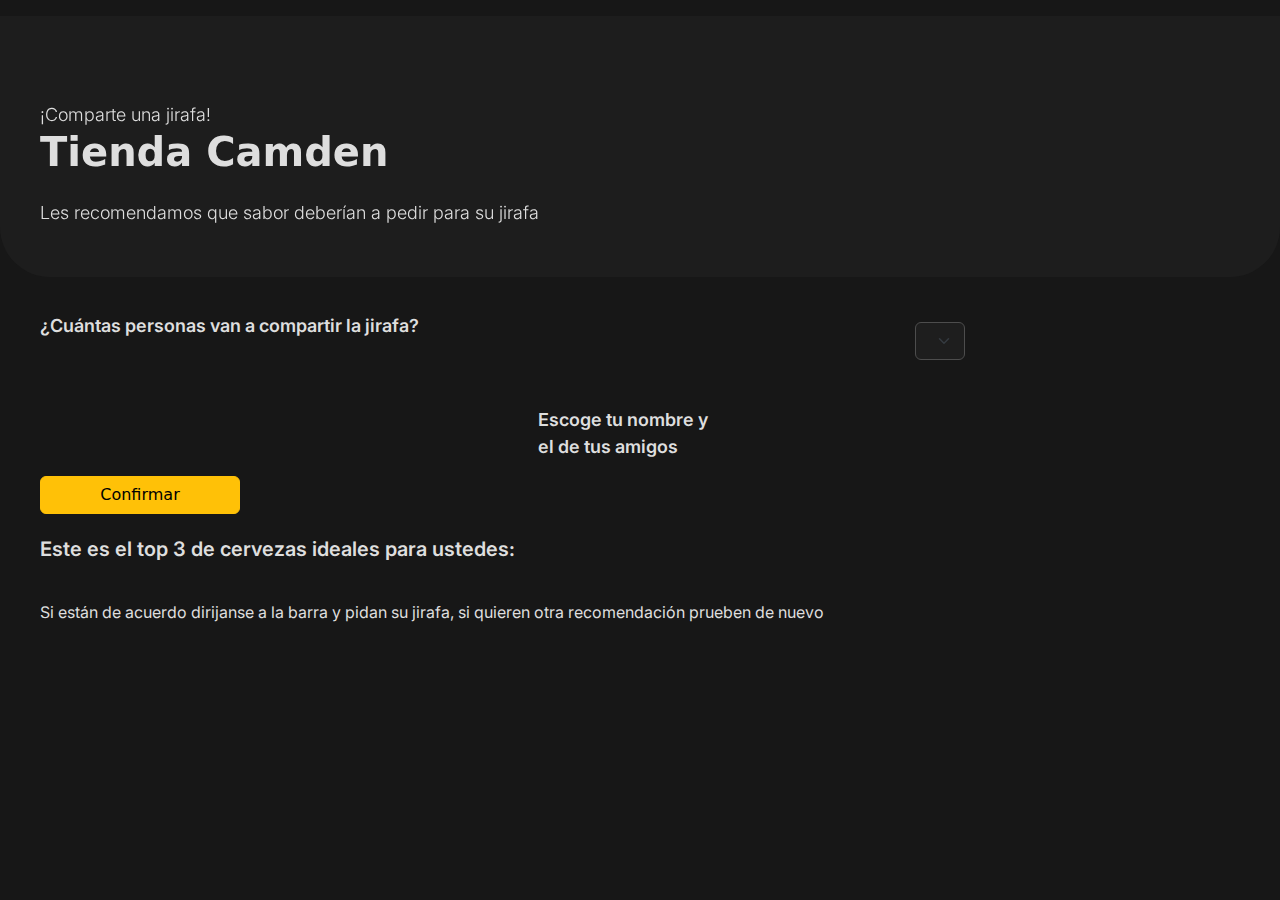
<file: index.html>
<!DOCTYPE html>
<html lang="en">
<head>
  <meta charset="UTF-8">
  <meta http-equiv="X-UA-Compatible" content="IE=edge">
  <meta name="viewport" content="width=device-width, initial-scale=1.0">
  <link rel="stylesheet" href="style.css">
  <link rel="stylesheet" href="https://cdn.jsdelivr.net/npm/bootstrap@5.3.0/dist/css/bootstrap.min.css">

  <link rel="preconnect" href="https://fonts.googleapis.com">
  <link rel="preconnect" href="https://fonts.gstatic.com" crossorigin>
  <link href="https://fonts.googleapis.com/css2?family=Be+Vietnam+Pro:wght@400;600&display=swap" rel="stylesheet">
  <link href="https://cdn.jsdelivr.net/npm/bootstrap@5.3.0-alpha1/dist/css/bootstrap.min.css" rel="stylesheet"
      integrity="sha384-GLhlTQ8iRABdZLl6O3oVMWSktQOp6b7In1Zl3/Jr59b6EGGoI1aFkw7cmDA6j6gD" crossorigin="anonymous">
  <title>Camden</title>
</head>
<body>
  <ul class="names-list">
  </ul>

   <!----Contenedor Banner: subtitulo, nombre de la tienda, imagen------>
  <div class="container-banner">
    <div class="banner">
      <div class="banner-text">
        <p class="subtitle-banner">¡Comparte una jirafa!</p>
        <h1 class="title-banner">Tienda Camden</h1>
      </div>
      <div class="header-text">
        <p class="title-header">Les recomendamos que sabor deberían a pedir para su jirafa </p>
      </div>
    </div>
  </div>

   <!----Contenedor Header: titulo, descripcion------>
  <div class="container-header">

  </div>

   <!----Contenedor Header: cliente base, cantidad, amigos, sliders------>

   <!-- <div class="container-main">
    <div class="container-baseclient">
      <p class="title-baseclient">Escoge cual es tu nombre </p>
        <div class="input-group mb-3">
          <select name="drop1" class="form-select" id="inputGroupSelect01">
            <option selected>Escoge tu nombre</option>
          </select>
        </div>
    </div> -->

    <div class="container-quantity">
      <div class="text-quantity">
        <p class="title-quantity">¿Cuántas personas van a compartir la jirafa?</p>
      </div>
      <div class="drop-quantity">
      <div class="col-4">
        <div class="input-group mb-3">
          <select name="drop2" class="form-select" id="inputGroupSelect02">
            <option selected>-</option>
          </select>
        </div>
      </div>
    </div>
    </div>
  </div>

  <div class="container-friends">
    <div class="row justify-content-md-center">
      <div class="col col-lg-2">
        <p class="title-friends">Escoge tu nombre y el de tus amigos</p>
      </div>
      <div class="col-md-auto">

        <hr>
    <section id="dropdowns-container">
  
    </section>
    <hr>

      </div>
      </div>
      <div class="col col-lg-2">
        <button id="submit-btn" class="btn btn-warning" class="btn-add">Confirmar</button>
        </div>
      </div>
    </div>

    <div class="container-flavors">
      <div class="text-flavors">
        <p class="title-recomendation">Este es el top 3 de cervezas ideales para ustedes:</p>
      </div>
      <div class="container-suggestions" id="container-suggestions">
          <!----Aqui se muestran sugerencias de los sabores del promedio------>
      </div>
      <div class="button-sliders">
       
      </div>
    </div>


    <!-- <div class="container-sliders">
      <div class="text-sliders">
        <p class="title-sliders">Indica que grado preferencia tienen por cada sabor</p>
      </div>
      <div class="container-suggestions">
           ---Aqui se muestran los sliders de cada sabor----
      </div>
    </div> -->

    <div class="container-recomendation">
      <div class="text-recomendation">
       
      </div>
      <div class="recomendation-suggestions">
           <!----Aqui se muestran las cervezas que se recomiendan------>
      </div>
      <div class="text-final">
        <p class="title-final">Si están de acuerdo dirijanse a la barra y pidan su jirafa, si quieren otra recomendación prueben de nuevo</p>
      </div>
    </div>



  


  <script src="https://cdn.jsdelivr.net/npm/bootstrap@5.3.0/dist/js/bootstrap.bundle.min.js"></script>
  <script src="./index.js"></script>
  <script type="module" src="./change.js"></script>
</body>
</html>
</file>
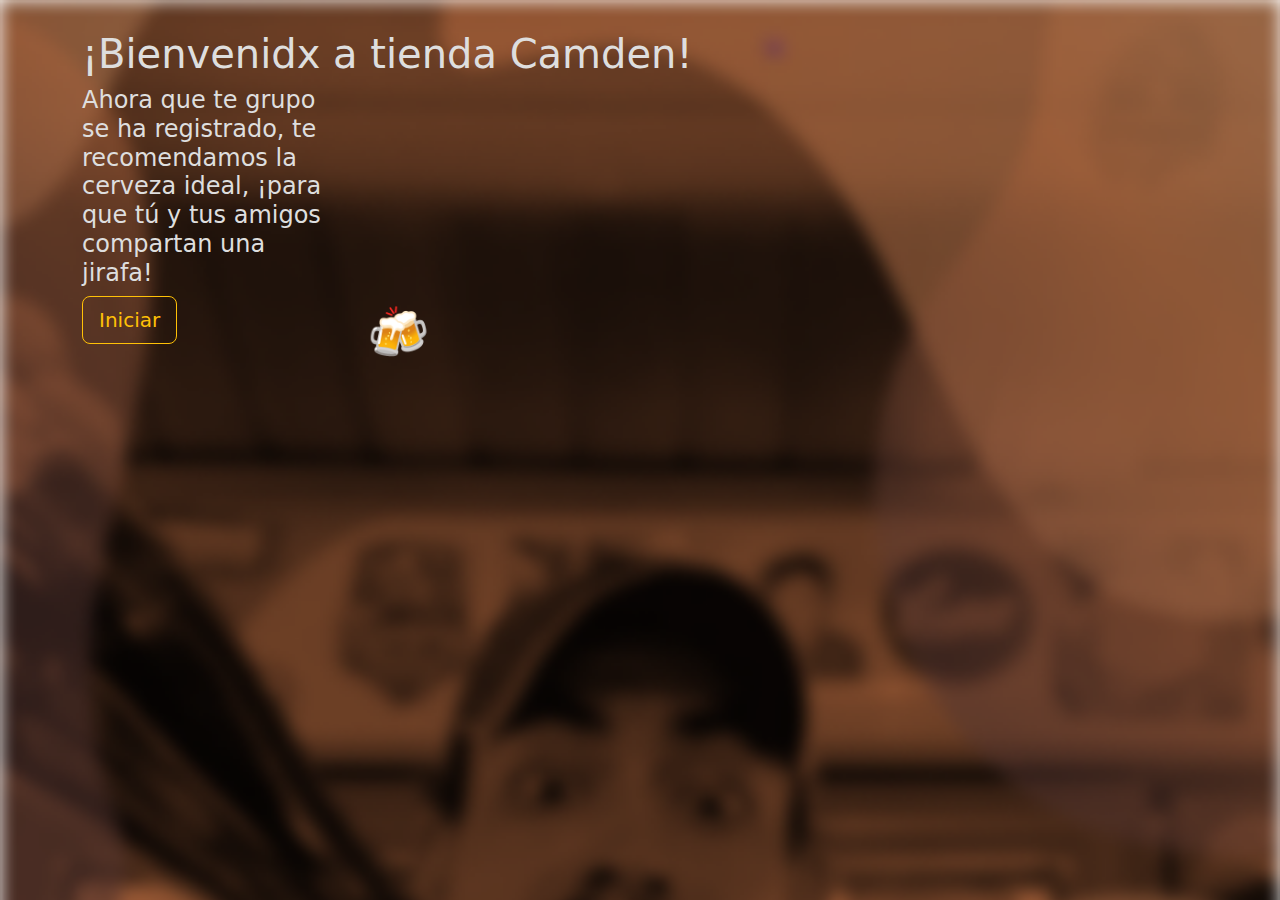
<file: init.html>
<!DOCTYPE html>
<html lang="en">

<head>
    <meta charset="UTF-8">
    <meta name="viewport" content="width=device-width, initial-scale=1.0">
    <link rel="stylesheet" href="style.css">
    <link rel="stylesheet" href="https://cdn.jsdelivr.net/npm/bootstrap@5.3.0/dist/css/bootstrap.min.css">

    <link rel="preconnect" href="https://fonts.googleapis.com">
    <link rel="preconnect" href="https://fonts.gstatic.com" crossorigin>
    <link href="https://fonts.googleapis.com/css2?family=Be+Vietnam+Pro:wght@400;600&display=swap" rel="stylesheet">
    <link href="https://cdn.jsdelivr.net/npm/bootstrap@5.3.0-alpha1/dist/css/bootstrap.min.css" rel="stylesheet"
        integrity="sha384-GLhlTQ8iRABdZLl6O3oVMWSktQOp6b7In1Zl3/Jr59b6EGGoI1aFkw7cmDA6j6gD" crossorigin="anonymous">
    <title>Init camden</title>


    <style>
        body {
            background-image: url(./src/elhippie.png);
            background-repeat: no-repeat;
            background-size: cover;
        }
    </style>

</head>

<body>
    <div class="container">
    <div class="row">
        <div class="col-12 col-md-8">
            <h1 class="title-add">¡Bienvenidx a tienda Camden!</h1>
            <div class="col-md-4 ml-auto">
                <h4>Ahora que te grupo se ha registrado, te recomendamos la cerveza ideal, ¡para que tú y tus amigos compartan una jirafa!</h4>
            </div>
        </div>
    </div>
    <div class="row">
        <div class="col-md-3 ml-md-auto">
            <button type="button" class="btn btn-outline-warning btn-lg btn-block" id="initBtn">
                Iniciar
            </button>
        </div>
        <div class="col-md-3 ml-md-auto">
            <span style='font-size:50px;'>&#127867;</span>
        </div>
    </div>
</div>





    <script src="https://cdn.jsdelivr.net/npm/bootstrap@5.3.0/dist/js/bootstrap.bundle.min.js"></script>
    <script type="module" src="./change.js"></script>
    <script type="module" src="./index.js"></script>
</body>

</html>
</file>
<file: style.css>
@import url('https://fonts.googleapis.com/css2?family=Inter:wght@100;300;400;500;600;700&display=swap');

p{
    margin: 0%;
    box-sizing: border-box;
    color: #DEDEDE !important;
    font-size: 16px;
    font-family: "Inter", sans-serif;
}

h1 {
    margin: 0%;
    box-sizing: border-box;
    color: #DEDEDE !important;
    font-size: 10%;
}

h2{
    font-weight: 600;
    box-sizing: border-box;
    color: #DEDEDE !important;
    font-size: 16px;
}

h3 {
    padding-top: 30px;
    margin-left: 50px;
    font-weight: 600;
    margin-top: 0;
    box-sizing: border-box;
    color: #DEDEDE !important;

}
h4 {
    box-sizing: border-box;
    color: #DEDEDE !important;
}

.hidden {
    display: none;
}


body {
    margin: 0%;
    background-color: #171717 !important;

}
main {
    padding: 0px;
    height: auto;
    background-color: #171717;
}

/*----Banner------*/
.subtitle-banner{
    margin-top: 20px;
    margin-bottom: 0px;

    display: flex;
    font-weight: 300;
    box-sizing: border-box;
    color: #DEDEDE !important;
    font-size: 18px;
    font-family: "Inter", sans-serif;
}

.title-banner {
    font-size: 40px;
    font-weight: 600;
}
.container {
    margin: 30px;
}
.dropdown {
    padding-top: 30px;
    margin-left: 50px;
}
.container-banner {
    width: 100%;
    height: 29vh;
    background-image: url(https://images.unsplash.com/photo-1608270586620-248524c67de9?ixlib=rb-4.0.3&ixid=M3wxMjA3fDB8MHxwaG90by1wYWdlfHx8fGVufDB8fHx8fA%3D%3D&auto=format&fit=crop&w=2070&q=80);
    background-size: cover;
    background-position: 69%;
    border-radius: 0px 0px 50px 50px;
    position: relative;
  
}
.banner {
   width: 100%;
   height: 29vh;
   background-size: cover;
   border-radius: 0px 0px 50px 50px;
   position: relative;
   margin: 0;
   background: #28282860;
   backdrop-filter: blur(0.2rem);
   display: flex;
   justify-content: center;
   flex-direction: column;

}
.banner-text{
    margin-left: 40px;
    margin-right: 40px;
    margin-bottom: 15px;
    margin-top: 30px;
}

/*----Header------*/
.container-header{
    margin-left: 40px;
    margin-right: 40px;
    margin-top: 15px;
    margin-bottom: 20px;
    display: flex;
}

.title-header{
    font-size: 18px;
    font-weight: 300;
    font-family: "Inter", sans-serif;
}

.header-text{
    margin-left: 40px;
    margin-right: 40px;
}

/*----Main------*/
.container-main{
    margin-left: 40px;
    margin-right: 40px;
    margin-top: 20px;
    margin-bottom: 20px;
    display: flex;
    flex-direction: column;
}

/*----Main: cleinte base------*/
.title-baseclient{
    font-weight: 600;
    font-size: 18px;
    font-family: "Inter", sans-serif;
}

.container-baseclient{
    width: 100%;
}

/*----Main: cantidad------*/
.container-quantity{
    margin-left: 40px;
    margin-right: 40px;
    margin-top: 20px;
    margin-bottom: 20px;
    display: flex;
    flex-direction: row;

}

.text-quantity{
    width: 70%;
}

.title-quantity{
    font-weight: 600;
    font-size: 18px;
    font-family: "Inter", sans-serif;
}

.drop-quantity{
    display: flex;
    align-items: center;
    justify-content: center;
}

#submit-btn{
width: 100%;
}

/*----Main: amigos------*/
.container-friends{
    margin-left: 40px;
    margin-right: 40px;
    margin-top: 20px;
    margin-bottom: 20px;
    display: flex;
    flex-direction: column;
}

.title-friends{
    font-weight: 600;
    font-size: 18px;
    font-family: "Inter", sans-serif;
}

.caracteristica-value{
    margin: 30px;
    display: flex;
    flex-direction: row;
    border-style: solid;
    border-width: 1px;
    padding: 20px 20px;
    border-radius: 10px;
}

/*----Main: sabores recomendados------*/
.container-flavors{
    margin-left: 40px;
    margin-right: 40px;
    margin-top: 20px;
    margin-bottom: 20px;
    display: flex;
    flex-direction: column;
}

.title-flavors{
    font-weight: 300;
    font-size: 18px;
    font-family: "Inter", sans-serif;
}

/*----Main: sliders de sabores------*/

.container-sliders{
    margin-left: 40px;
    margin-right: 40px;
    margin-top: 20px;
    margin-bottom: 20px;
    display: flex;
    flex-direction: column;
}

.title-sliders{
    font-weight: 600;
    font-size: 18px;
    font-family: "Inter", sans-serif;
}

#submit-sliders--btn{
    width: 100%;
}

.recommendationClass{
    font-size: 20px;
    color: #A17400;
}

/*----Main: recomendaciones finales------*/
.container-recomendation{
    margin-left: 40px;
    margin-right: 40px;
    margin-top: 20px;
    margin-bottom: 20px;
    display: flex;
    flex-direction: column;
}

.title-recomendation{
    font-weight: 600;
    font-size: 20px;
    font-family: "Inter", sans-serif;
}


character-value div {
    display: flex;
    flex-direction: row;
    margin-left: 50px;
}

.rango{
    display: flex;
    align-items: center;
    padding-left: 10px;
}
#newDropdownId {
    margin: 10px;
    background-color: #1E1E1E;
    border-color: #4D4D4D;
    color: #BBBBBB;
}
#inputGroupSelect02 {
    margin: 10px;
    background-color: #1E1E1E;
    border-color: #4D4D4D;
    color: #BBBBBB;
}

#inputGroupSelect01 {
    margin: 10px;
    background-color: #1E1E1E;
    border-color: #4D4D4D;
    color: #BBBBBB;
}

#slider {
    width: 200px;
    color: #DEDEDE
}

#slider-value {
    font-size: 18px;
    margin-top: 10px;
}
</file>
